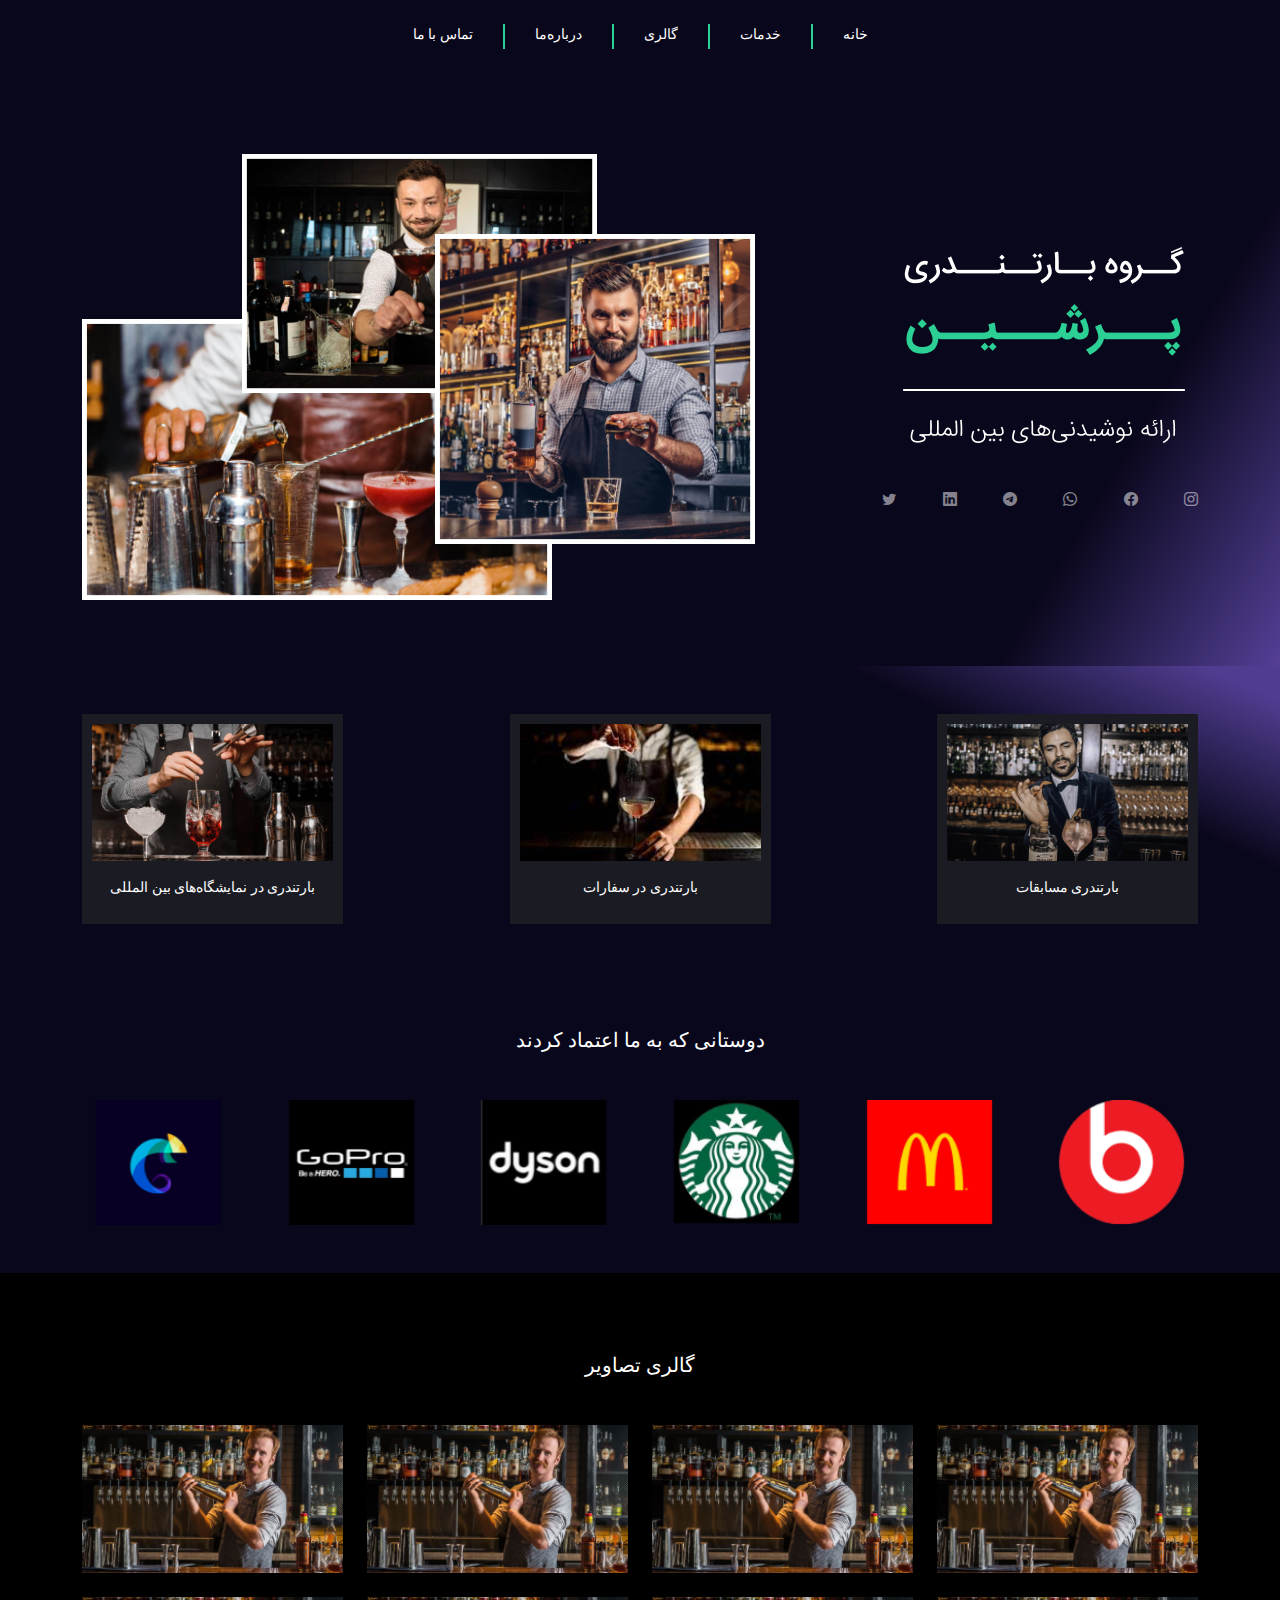
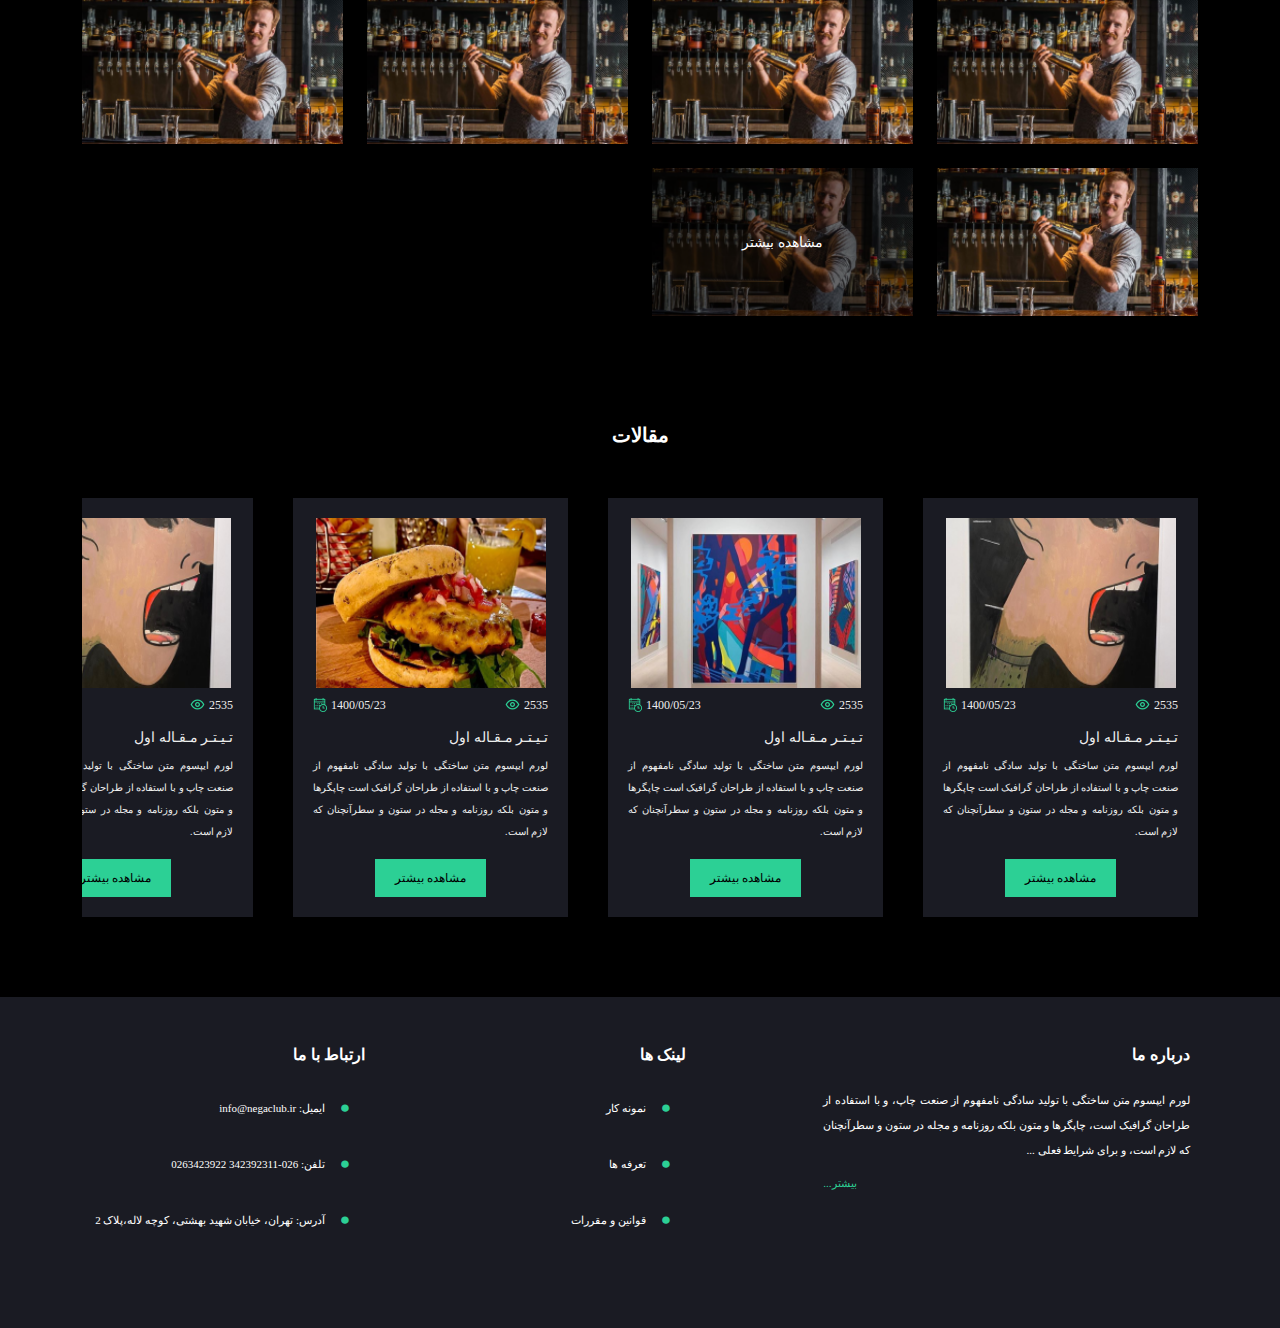
<file: index.html>
<html lang="en">
  <head>
    <meta charset="UTF-8" />
    <meta name="viewport" content="width=device-width, initial-scale=1.0" />
    <link rel="stylesheet" href="./css/swiper-bundle.min.css" />
    <link
      rel="stylesheet"
      href="./bootstrap-5.3.0-alpha3-dist/css/bootstrap.css"
    />
    <link
      rel="stylesheet"
      href="https://cdn.jsdelivr.net/npm/bootstrap-icons@1.10.5/font/bootstrap-icons.css"
    />
    <link
      rel="stylesheet"
      href="https://unpkg.com/swiper/swiper-bundle.min.css"
    />
    <link rel="stylesheet" href="./swiper.css" />
    <link rel="stylesheet" href="./style.css" />
    <title>persian Group</title>
  </head>
  <body style="background-color: #000000">
    <section class="background-head">
      <nav>
        <div class="container">
          <div class="d-lg-flex d-none justify-content-center py-4">
            <a href=""> خانه </a>
            <div
              style="border: 1px solid #2cd095; height: 25px; margin: 0 30px"
            ></div>
            <a href=""> خدمات </a>
            <div
              style="border: 1px solid #2cd095; height: 25px; margin: 0 30px"
            ></div>
            <a href=""> گالری </a>
            <div
              style="border: 1px solid #2cd095; height: 25px; margin: 0 30px"
            ></div>
            <a href=""> درباره‌ما </a>
            <div
              style="border: 1px solid #2cd095; height: 25px; margin: 0 30px"
            ></div>
            <a href=""> تماس با ما </a>
          </div>
        </div>
        <!-- offcanvas -->
        <div class="d-flex d-lg-none">
          <button
            class="btn"
            type="button"
            data-bs-toggle="offcanvas"
            data-bs-target="#offcanvasRight"
            aria-controls="offcanvasRight"
          >
            <img src="./image/header/icons8-hamburger-menu-90.png" alt="" />
          </button>

          <div
            class="offcanvas offcanvas-end"
            tabindex="-1"
            id="offcanvasRight"
            aria-labelledby="offcanvasRightLabel"
          >
            <div class="offcanvas-header mt-4 d-flex justify-content-end">
              <button
                type="button"
                class="btn-close text-reset"
                data-bs-dismiss="offcanvas"
                aria-label="Close"
              ></button>
            </div>
            <div class="offcanvas-body">
              <form action="" style="width: 100%">
                <div
                  class="d-flex align-items-center justify-content-end"
                  style="
                    opacity: 0.8;
                    border: 2px solid #ffffff;
                    border-radius: 5px;
                    width: 300px;
                    height: 46px;
                    position: relative;
                  "
                >
                  <button
                    class="bi bi-search btn border-0 bg-transparent text-white"
                    style="
                      opacity: 0.5;
                      position: absolute;
                      right: 10px;
                      margin-left: 20px;
                      background-color: #ffffff;
                      box-shadow: 0;
                    "
                  ></button>
                </div>
              </form>

              <div class="mt-4">
                <div class="d-flex align-items-center mb-4">
                    <img src="./image/header/icons8-home-20.png" alt="">
                  <a href="" class="text-black-50 fw-bold me-2"> خانه </a>
                </div>
                <div class="d-flex align-items-center mb-4">
                    <img src="./image/header/icons8-service-20.png" alt="">
                  <a href="" class="text-black-50 fw-bold me-2"> خدمات </a>
                </div>
                <div class="d-flex align-items-center mb-4">
                    <img src="./image/header/icons8-gallery-20.png" alt="">
                  <a href="" class="text-black-50 fw-bold me-2"> گالری </a>
                </div>

                <div class="d-flex align-items-center mb-4">
                    <img src="./image/header/icons8-about-us-20.png" alt="">
                    <a href="" class="text-black-50 fw-bold me-2"> درباره ما </a>
                </div>
                <div class="d-flex align-items-center mb-4">
                    <img src="./image/header/icons8-contact-us-20.png" alt="">
                    <a href="" class="text-black-50 fw-bold me-2"> تماس با ما </a>
                </div>
              </div>
            </div>
          </div>
        </div>
      </nav>
      <header>
        <div class="container">
          <div class="row">
            <div class="col-lg-5">
              <div
                class="d-flex flex-column align-items-center m-auto m-lg-0"
                style="width: 70%; padding: 10rem 0"
              >
                <div class="w-100 d-flex justify-content-center">
                  <img
                    src="./image/header/گــروه بــارتــنـــدری پـــرشـــیــن.png"
                    alt=""
                  />
                </div>

                <div class="d-flex justify-content-between w-100 text-center">
                  <a href="">
                    <i class="bi bi-instagram text-white-50"></i>
                  </a>
                  <a href="">
                    <i class="bi bi-facebook text-white-50"></i>
                  </a>
                  <a href="">
                    <i class="bi bi-whatsapp text-white-50"></i>
                  </a>
                  <a href="">
                    <i class="bi bi-telegram text-white-50"></i>
                  </a>
                  <a href="">
                    <i class="bi bi-linkedin text-white-50"></i>
                  </a>
                  <a href="">
                    <i class="bi bi-twitter text-white-50"></i>
                  </a>
                </div>
              </div>
            </div>
            <div class="col-lg-7 d-none d-lg-block">
              <div
                style="
                  position: relative;
                  display: flex;
                  justify-content: center;
                  margin-top: 6rem;
                "
              >
                <div
                  style="
                    position: absolute;
                    width: 470px;
                    height: 280px;
                    top: 150px;
                    left: 0%;
                  "
                >
                  <img
                    class="img-fluid w-100"
                    src="./image/header/Rectangle 2.png"
                    alt=""
                  />
                </div>
                <div
                  style="
                    position: absolute;
                    width: 355px;
                    height: 235px;
                    left: 25%;
                    top: -15px;
                  "
                >
                  <img
                    class="img-fluid w-100"
                    src="./image/header/Rectangle 3.png"
                    alt=""
                  />
                </div>
                <div
                  style="
                    position: absolute;
                    width: 320px;
                    height: 310px;
                    left: 55%;
                    top: 65px;
                  "
                >
                  <img
                    class="img-fluid w-100"
                    src="./image/header/Rectangle 4.png"
                    alt=""
                  />
                </div>
              </div>
            </div>
          </div>
        </div>
      </header>
    </section>
    <main class="background-top py-5">
      <section>
        <div class="container">
          <div class="row justify-content-between">
            <div class="col-lg-3 d-flex justify-content-center mb-4">
              <div
                style="
                  background-color: #1a1b23;
                  width: 350px;
                  height: fit-content;
                  padding: 10px;
                  min-width: 240px;
                "
              >
                <a href="">
                  <img
                    class="img-fluid w-100"
                    src="./image/other/Rectangle 35.png"
                    alt=""
                  />
                  <p
                    class="d-flex justify-content-center m-auto my-3"
                    style="font-size: 14px; width: max-content"
                    href=""
                  >
                    بارتندری مسابقات
                  </p></a
                >
              </div>
            </div>
            <div class="col-lg-3 d-flex justify-content-center mb-4">
              <div
                style="
                  background-color: #1a1b23;
                  width: 350px;
                  height: fit-content;
                  padding: 10px;
                  min-width: 240px;
                "
              >
                <a href="">
                  <img
                    class="img-fluid w-100"
                    src="./image/other/Rectangle 34.png"
                    alt=""
                  />
                  <p
                    class="d-flex justify-content-center m-auto my-3"
                    style="font-size: 14px; width: max-content"
                    href=""
                  >
                    بارتندری در سفارات
                  </p>
                </a>
              </div>
            </div>
            <div class="col-lg-3 d-flex justify-content-center mb-4">
              <div
                style="
                  background-color: #1a1b23;
                  width: 350px;
                  height: fit-content;
                  padding: 10px;
                  min-width: 240px;
                "
              >
                <a href="">
                  <img
                    class="img-fluid w-100"
                    src="./image/other/Rectangle 33.png"
                    alt=""
                  />
                  <p
                    class="d-flex justify-content-center m-auto my-3"
                    style="font-size: 14px; width: max-content"
                    href=""
                  >
                    بارتندری در نمایشگاه‌های بین المللی
                  </p>
                </a>
              </div>
            </div>
          </div>
        </div>
      </section>

      <!-- Swiper(brands) -->
      <section>
        <div class="container">
          <h5 class="text-center mb-5" style="color: #ffffff; margin-top: 5rem">
            دوستانی که به ما اعتماد کردند
          </h5>
          <div class="swiper myswiper2">
            <div class="swiper-wrapper" style="height: fit-content">
              <div class="swiper-slide" style="background: none">
                <div style="border-radius: 5px; width: 125px; height: 125px">
                  <img
                    style="width: 100%"
                    src="./image/brands/Rectangle 38.png"
                    alt=""
                  />
                </div>
              </div>

              <div class="swiper-slide" style="background: none">
                <div style="border-radius: 5px; width: 125px; height: 125px">
                  <img
                    style="width: 100%"
                    src="./image/brands/Rectangle 39.png"
                    alt=""
                  />
                </div>
              </div>

              <div class="swiper-slide" style="background: none">
                <div style="border-radius: 5px; width: 125px; height: 125px">
                  <img
                    style="width: 100%"
                    src="./image/brands/Rectangle 40.png"
                    alt=""
                  />
                </div>
              </div>

              <div class="swiper-slide" style="background: none">
                <div style="border-radius: 5px; width: 125px; height: 125px">
                  <img
                    style="width: 100%"
                    src="./image/brands/Rectangle 41.png"
                    alt=""
                  />
                </div>
              </div>

              <div class="swiper-slide" style="background: none">
                <div style="border-radius: 5px; width: 125px; height: 125px">
                  <img
                    style="width: 100%"
                    src="./image/brands/Rectangle 42.png"
                    alt=""
                  />
                </div>
              </div>

              <div class="swiper-slide" style="background: none">
                <div style="border-radius: 5px; width: 125px; height: 125px">
                  <img
                    style="width: 100%"
                    src="./image/brands/Rectangle 43.png"
                    alt=""
                  />
                </div>
              </div>

              <div class="swiper-slide" style="background: none">
                <div style="border-radius: 5px; width: 125px; height: 125px">
                  <img
                    style="width: 100%"
                    src="./image/brands/Rectangle 44.png"
                    alt=""
                  />
                </div>
              </div>
            </div>
          </div>
        </div>
      </section>
    </main>
    <!-- gallery -->
    <section>
      <div class="container">
        <h5 class="text-center mb-5" style="color: #ffffff; margin-top: 5rem">
          گالری تصاویر
        </h5>
        <div class="row flex-wrap">
          <div class="col-6 col-md-4 col-lg-3 mb-4">
            <img class="w-100" src="./image/gallery/Rectangle 44.png" alt="" />
          </div>

          <div class="col-6 col-md-4 col-lg-3 mb-4">
            <img class="w-100" src="./image/gallery/Rectangle 44.png" alt="" />
          </div>

          <div class="col-6 col-md-4 col-lg-3 mb-4">
            <img class="w-100" src="./image/gallery/Rectangle 44.png" alt="" />
          </div>

          <div class="col-6 col-md-4 col-lg-3 mb-4">
            <img class="w-100" src="./image/gallery/Rectangle 44.png" alt="" />
          </div>

          <div class="col-6 col-md-4 col-lg-3 mb-4">
            <img class="w-100" src="./image/gallery/Rectangle 44.png" alt="" />
          </div>

          <div class="col-6 col-md-4 col-lg-3 mb-4">
            <img class="w-100" src="./image/gallery/Rectangle 44.png" alt="" />
          </div>

          <div class="col-6 col-md-4 col-lg-3 mb-4">
            <img class="w-100" src="./image/gallery/Rectangle 44.png" alt="" />
          </div>

          <div class="col-6 col-md-4 col-lg-3 mb-4">
            <img class="w-100" src="./image/gallery/Rectangle 44.png" alt="" />
          </div>

          <div class="col-6 col-md-4 col-lg-3 mb-4">
            <img class="w-100" src="./image/gallery/Rectangle 44.png" alt="" />
          </div>

          <div class="col-6 col-md-4 col-lg-3 mb-4">
            <div style="position: relative">
              <img
                class="w-100"
                src="./image/gallery/Rectangle 44.png"
                alt=""
              />
              <div
                style="
                  position: absolute;
                  width: 100%;
                  height: 100%;
                  top: 0;
                  display: flex;
                  justify-content: center;
                  align-items: center;
                  background-color: #0000008a;
                "
              >
                <a href="" class="text-white">مشاهده بیشتر</a>
              </div>
            </div>
          </div>
        </div>
      </div>
    </section>

    <!-- Swiper(article) -->
    <section style="padding-bottom: 5rem">
      <div class="container">
        <a
          href=""
          class="d-flex justify-content-center mb-5"
          style="
            font-size: 20px;
            font-weight: 600;
            color: #fff;
            margin-top: 5rem;
          "
        >
          مقالات
        </a>
        <div class="swiper myswiper4">
          <div class="swiper-wrapper" style="height: fit-content">
            <div class="swiper-slide" style="max-width: 275px">
              <div style="padding: 20px">
                <div style="height: 170px; max-width: 230px; margin: auto">
                  <img
                    style="width: 100%; height: 100%"
                    src="./image/article/Rectangle 55 (1).png"
                    alt=""
                  />
                </div>

                <div class="d-flex justify-content-between mt-2">
                  <div class="d-flex align-items-center">
                    <p class="mb-0" style="font-size: 12px">2535</p>
                    <img
                      class="w-100 me-1"
                      src="./image/icons/icons8-eye-15.png"
                      alt=""
                    />
                  </div>
                  <div class="d-flex align-items-center">
                    <p class="mb-0" style="font-size: 12px">1400/05/23</p>
                    <img
                      class="w-100 me-1"
                      src="./image/icons/Vector (2).png"
                      alt=""
                    />
                  </div>
                </div>
                <div style="margin-top: 1rem; text-align: start">
                  <h6 style="font-size: 14px">تـیـتـر مـقـاله اول</h6>
                  <p
                    style="
                      font-size: 10px;
                      line-height: 22px;
                      text-align: justify;
                    "
                  >
                    لورم ایپسوم متن ساختگی با تولید سادگی نامفهوم از صنعت چاپ و
                    با استفاده از طراحان گرافیک است چاپگرها و متون بلکه روزنامه
                    و مجله در ستون و سطرآنچنان که لازم است.
                  </p>
                </div>
                <div>
                  <button class="see-more-btn2">مشاهده بیشتر</button>
                </div>
              </div>
            </div>
            <div class="swiper-slide" style="max-width: 275px">
              <div style="padding: 20px">
                <div style="height: 170px; max-width: 230px; margin: auto">
                  <img
                    style="width: 100%; height: 100%"
                    src="./image/article/Rectangle 55 (2).png"
                    alt=""
                  />
                </div>
                <div class="d-flex justify-content-between mt-2">
                  <div class="d-flex align-items-center">
                    <p class="mb-0" style="font-size: 12px">2535</p>
                    <img
                      class="w-100 me-1"
                      src="./image/icons/icons8-eye-15.png"
                      alt=""
                    />
                  </div>
                  <div class="d-flex align-items-center">
                    <p class="mb-0" style="font-size: 12px">1400/05/23</p>
                    <img
                      class="w-100 me-1"
                      src="./image/icons/Vector (2).png"
                      alt=""
                    />
                  </div>
                </div>
                <div style="margin-top: 1rem; text-align: start">
                  <h6 style="font-size: 14px">تـیـتـر مـقـاله اول</h6>
                  <p
                    style="
                      font-size: 10px;
                      line-height: 22px;
                      text-align: justify;
                    "
                  >
                    لورم ایپسوم متن ساختگی با تولید سادگی نامفهوم از صنعت چاپ و
                    با استفاده از طراحان گرافیک است چاپگرها و متون بلکه روزنامه
                    و مجله در ستون و سطرآنچنان که لازم است.
                  </p>
                </div>
                <div>
                  <button class="see-more-btn2">مشاهده بیشتر</button>
                </div>
              </div>
            </div>
            <div class="swiper-slide" style="max-width: 275px">
              <div style="padding: 20px">
                <div style="height: 170px; max-width: 230px; margin: auto">
                  <img
                    style="width: 100%; height: 100%"
                    src="./image/article/Rectangle 55.png"
                    alt=""
                  />
                </div>
                <div class="d-flex justify-content-between mt-2">
                  <div class="d-flex align-items-center">
                    <p class="mb-0" style="font-size: 12px">2535</p>
                    <img
                      class="w-100 me-1"
                      src="./image/icons/icons8-eye-15.png"
                      alt=""
                    />
                  </div>
                  <div class="d-flex align-items-center">
                    <p class="mb-0" style="font-size: 12px">1400/05/23</p>
                    <img
                      class="w-100 me-1"
                      src="./image/icons/Vector (2).png"
                      alt=""
                    />
                  </div>
                </div>
                <div style="margin-top: 1rem; text-align: start">
                  <h6 style="font-size: 14px">تـیـتـر مـقـاله اول</h6>
                  <p
                    style="
                      font-size: 10px;
                      line-height: 22px;
                      text-align: justify;
                    "
                  >
                    لورم ایپسوم متن ساختگی با تولید سادگی نامفهوم از صنعت چاپ و
                    با استفاده از طراحان گرافیک است چاپگرها و متون بلکه روزنامه
                    و مجله در ستون و سطرآنچنان که لازم است.
                  </p>
                </div>
                <div>
                  <button class="see-more-btn2">مشاهده بیشتر</button>
                </div>
              </div>
            </div>
            <div class="swiper-slide" style="max-width: 275px">
              <div style="padding: 20px">
                <div style="height: 170px; max-width: 230px; margin: auto">
                  <img
                    style="width: 100%; height: 100%"
                    src="./image/article/Rectangle 55 (1).png"
                    alt=""
                  />
                </div>
                <div class="d-flex justify-content-between mt-2">
                  <div class="d-flex align-items-center">
                    <p class="mb-0" style="font-size: 12px">2535</p>
                    <img
                      class="w-100 me-1"
                      src="./image/icons/icons8-eye-15.png"
                      alt=""
                    />
                  </div>
                  <div class="d-flex align-items-center">
                    <p class="mb-0" style="font-size: 12px">1400/05/23</p>
                    <img
                      class="w-100 me-1"
                      src="./image/icons/Vector (2).png"
                      alt=""
                    />
                  </div>
                </div>
                <div style="margin-top: 1rem; text-align: start">
                  <h6 style="font-size: 14px">تـیـتـر مـقـاله اول</h6>
                  <p
                    style="
                      font-size: 10px;
                      line-height: 22px;
                      text-align: justify;
                    "
                  >
                    لورم ایپسوم متن ساختگی با تولید سادگی نامفهوم از صنعت چاپ و
                    با استفاده از طراحان گرافیک است چاپگرها و متون بلکه روزنامه
                    و مجله در ستون و سطرآنچنان که لازم است.
                  </p>
                </div>
                <div>
                  <button class="see-more-btn2">مشاهده بیشتر</button>
                </div>
              </div>
            </div>
            <div class="swiper-slide" style="max-width: 275px">
              <div style="padding: 20px">
                <div style="height: 170px; max-width: 230px; margin: auto">
                  <img
                    style="width: 100%; height: 100%"
                    src="./image/article/Rectangle 55 (2).png"
                    alt=""
                  />
                </div>
                <div class="d-flex justify-content-between mt-2">
                  <div class="d-flex align-items-center">
                    <p class="mb-0" style="font-size: 12px">2535</p>
                    <img
                      class="w-100 me-1"
                      src="./image/icons/icons8-eye-15.png"
                      alt=""
                    />
                  </div>
                  <div class="d-flex align-items-center">
                    <p class="mb-0" style="font-size: 12px">1400/05/23</p>
                    <img
                      class="w-100 me-1"
                      src="./image/icons/Vector (2).png"
                      alt=""
                    />
                  </div>
                </div>
                <div style="margin-top: 1rem; text-align: start">
                  <h6 style="font-size: 14px">تـیـتـر مـقـاله اول</h6>
                  <p
                    style="
                      font-size: 10px;
                      line-height: 22px;
                      text-align: justify;
                    "
                  >
                    لورم ایپسوم متن ساختگی با تولید سادگی نامفهوم از صنعت چاپ و
                    با استفاده از طراحان گرافیک است چاپگرها و متون بلکه روزنامه
                    و مجله در ستون و سطرآنچنان که لازم است.
                  </p>
                </div>
                <div>
                  <button class="see-more-btn2">مشاهده بیشتر</button>
                </div>
              </div>
            </div>
          </div>
        </div>
      </div>
    </section>

    <!-- footer   -->

    <footer>
      <div style="background-color: #1a1b23">
        <div class="container text-white">
          <div
            class="row text-white justify-content-between"
            style="
              padding: 3rem 0;
              line-height: 40px;
              font-size: 11px;
              margin: 0 0.5rem;
            "
          >
            <div class="col-lg-4 p-0 mb-4">
              <h6 class="mb-4 fw-semibold">درباره ما</h6>
              <p style="text-align: justify; line-height: 25px; margin: 0">
                لورم ایپسوم متن ساختگی با تولید سادگی نامفهوم از صنعت چاپ، و با
                استفاده از طراحان گرافیک است، چاپگرها و متون بلکه روزنامه و مجله
                در ستون و سطرآنچنان که لازم است، و برای شرایط فعلی ...
              </p>
              <a
                class="d-flex justify-content-end"
                style="color: #2cd095"
                href=""
              >
                بیشتر...
              </a>
            </div>

            <div class="col-lg-2 col-sm-6 p-0 mb-4">
              <h6 class="mb-4 fw-semibold">لینک ها</h6>

              <div class="mb-3 d-flex align-items-center">
                <i class="bi bi-dot fs-1" style="color: #2cd095"></i>
                <a href="" class="text-white"> نمونه کار</a>
              </div>

              <div class="mb-3 d-flex align-items-center">
                <i class="bi bi-dot fs-1" style="color: #2cd095"></i>
                <a href="" class="text-white"> تعرفه ها</a>
              </div>
              <div class="mb-3 d-flex align-items-center">
                <i class="bi bi-dot fs-1" style="color: #2cd095"></i>
                <a href="" class="text-white"> قوانین و مقررات </a>
              </div>
            </div>

            <div class="col-lg-3 col-sm-6 p-0 mb-4">
              <h6 class="mb-4 fw-semibold">ارتباط با ما</h6>

              <div
                class="d-flex align-items-center mb-3"
                style="width: max-content"
              >
                <i class="bi bi-dot fs-1" style="color: #2cd095"></i>
                <p class="mb-0" href="">ایمیل: info@negaclub.ir</p>
              </div>

              <div
                class="d-flex align-items-center mb-3"
                style="width: max-content"
              >
                <i class="bi bi-dot fs-1" style="color: #2cd095"></i>
                <p class="mb-0" href="">تلفن: 026-342392311 0263423922</p>
              </div>

              <div
                class="d-flex align-items-center mb-3"
                style="width: max-content"
              >
                <i class="bi bi-dot fs-1" style="color: #2cd095"></i>
                <p class="mb-0" href="" style="font-size: 11px">
                  آدرس: تهران، خیابان شهید بهشتی، کوچه لاله،پلاک 2
                </p>
              </div>
            </div>
          </div>
        </div>
      </div>
    </footer>

    <script src="./script/bootstrap.bundle.min.js"></script>

    <!-- Swiper JS -->
    <script src="https://unpkg.com/swiper/swiper-bundle.min.js"></script>
    <script>
      var swiper = new Swiper(".myswiper2", {
        breakpoints: {
          // when window width is >= 320px
          320: {
            slidesPerView: 1.75,
            spaceBetween: 20,
          },
          // when window width is >= 480px
          375: {
            slidesPerView: 2.5,
            spaceBetween: 30,
          },
          // when window width is >= 640px
          425: {
            slidesPerView: 2.75,
            spaceBetween: 40,
          },
          640: {
            slidesPerView: 5,
            spaceBetween: 40,
          },
          800: {
            slidesPerView: 5.5,
            spaceBetween: 40,
          },
          1100: {
            slidesPerView: 6,
            spaceBetween: 40,
          },
          1440: {
            slidesPerView: 7,
            spaceBetween: 40,
          },
        },
      });

      var swiper = new Swiper(".myswiper4", {
        breakpoints: {
          // when window width is >= 320px
          320: {
            slidesPerView: 1,
            spaceBetween: 20,
          },
          // when window width is >= 480px
          375: {
            slidesPerView: 1.25,
            spaceBetween: 30,
          },
          // when window width is >= 640px
          425: {
            slidesPerView: 1.5,
            spaceBetween: 40,
          },
          640: {
            slidesPerView: 2.5,
            spaceBetween: 40,
          },
          800: {
            slidesPerView: 3,
            spaceBetween: 40,
          },
          1100: {
            slidesPerView: 3.5,
            spaceBetween: 40,
          },
          1440: {
            slidesPerView: 3.5,
            spaceBetween: 80,
          },
        },
      });
    </script>
  </body>
</html>
</file>
<file: style.css>
body {
    margin: 0;
    padding: 0;
    font-family: iransans !important
    ;
    direction: rtl;
  }
  @font-face {
    font-family: "iransans";
    src: url("./iransans/ir_sans.ttf") url("./iransans/IRANSans\(FaNum\).ttf");
  }
  a {
    text-decoration: none !important;
    color: #fff;
  }
  .see-more-btn2 {
    border: none;
    color: #000000;
    font-size: 12px;
    background: #2CD095;
    padding: 10px 20px;
  }
  .background-head{
    background: rgb(84,63,150);
    background: -moz-linear-gradient(301deg, rgba(84,63,150,1) 0%, rgba(9,7,27,1) 17%);
    background: -webkit-linear-gradient(301deg, rgba(84,63,150,1) 0%, rgba(9,7,27,1) 17%);
    background: linear-gradient(301deg, rgba(84,63,150,1) 0%, rgba(9,7,27,1) 17%);
    filter: progid:DXImageTransform.Microsoft.gradient(startColorstr="#543f96",endColorstr="#09071b",GradientType=1);
  }
  .background-top{
    background: rgb(84,63,150);
    background: -moz-linear-gradient(205deg, rgba(84,63,150,0.9612219887955182) 3%, rgba(9,7,27,1) 17%);
    background: -webkit-linear-gradient(205deg, rgba(84,63,150,0.9612219887955182) 3%, rgba(9,7,27,1) 17%);
    background: linear-gradient(205deg, rgba(84,63,150,0.9612219887955182) 3%, rgba(9,7,27,1) 17%);
    filter: progid:DXImageTransform.Microsoft.gradient(startColorstr="#543f96",endColorstr="#09071b",GradientType=1);
  }
</file>
